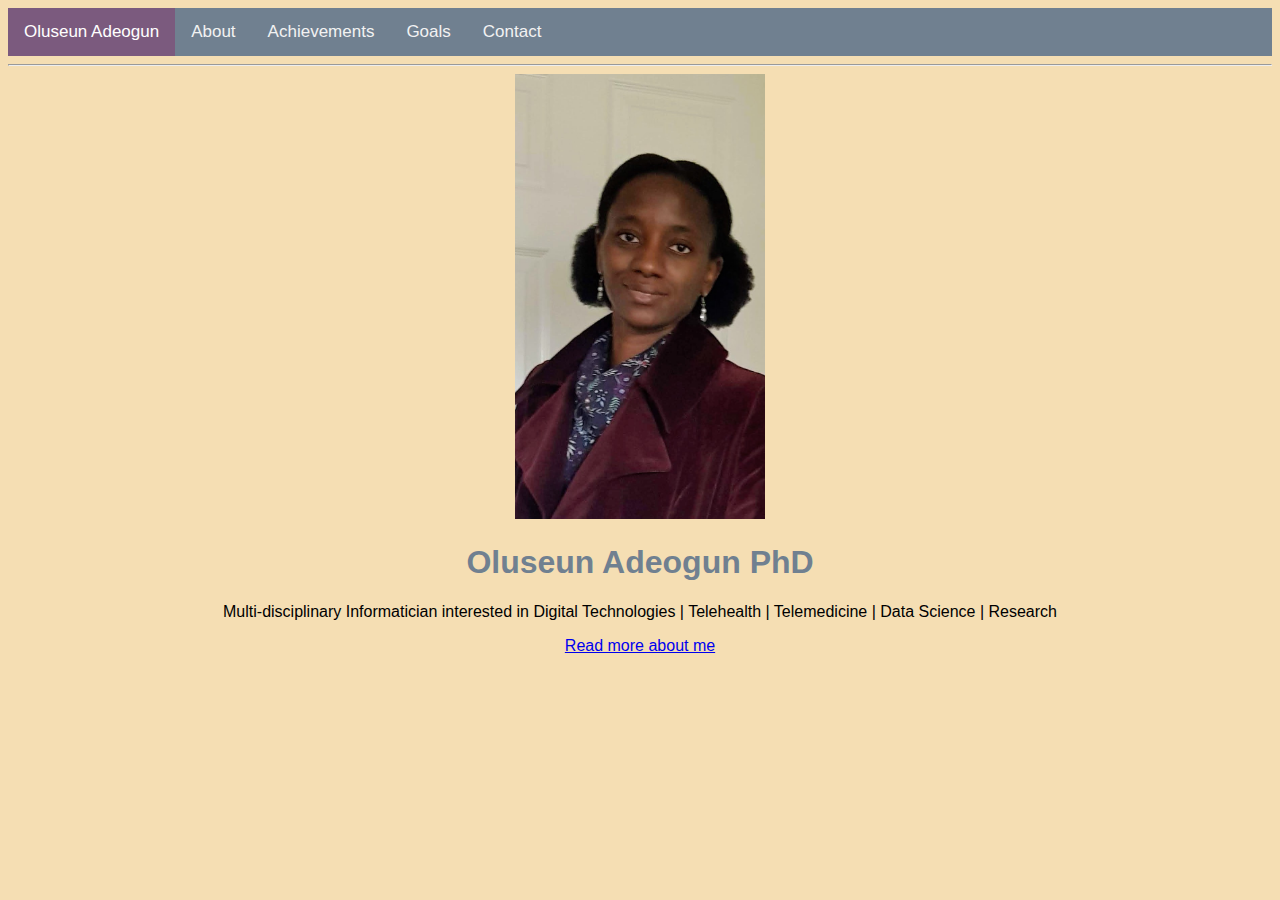
<file: index.html>
<!DOCTYPE html>

<html lang="en">

<head>
	<meta charset="utf-8">
	<title>Home</title>
  <link rel="stylesheet" type="text/css" href="cvStyle.css">
</head>
	
<body>

<div class="topnav">   
  <a class="active" href="index.html">Oluseun Adeogun</a>
  <a href="about.html">About</a>
  <a href="achievements.html">Achievements</a>
  <a href="goals.html">Goals</a>
  <a href="contact.html">Contact</a>
</div>

<hr>
<div class="home">
<img src="MyPhoto.jpg" alt="Oluseun's Photo" width="250"><h1>Oluseun Adeogun PhD</h1>
<p>Multi-disciplinary Informatician interested in Digital Technologies | Telehealth | Telemedicine | Data Science | Research </p>
<p><a href="about.html">Read more about me</a></p>

</div>

</body>

</html>
</file>
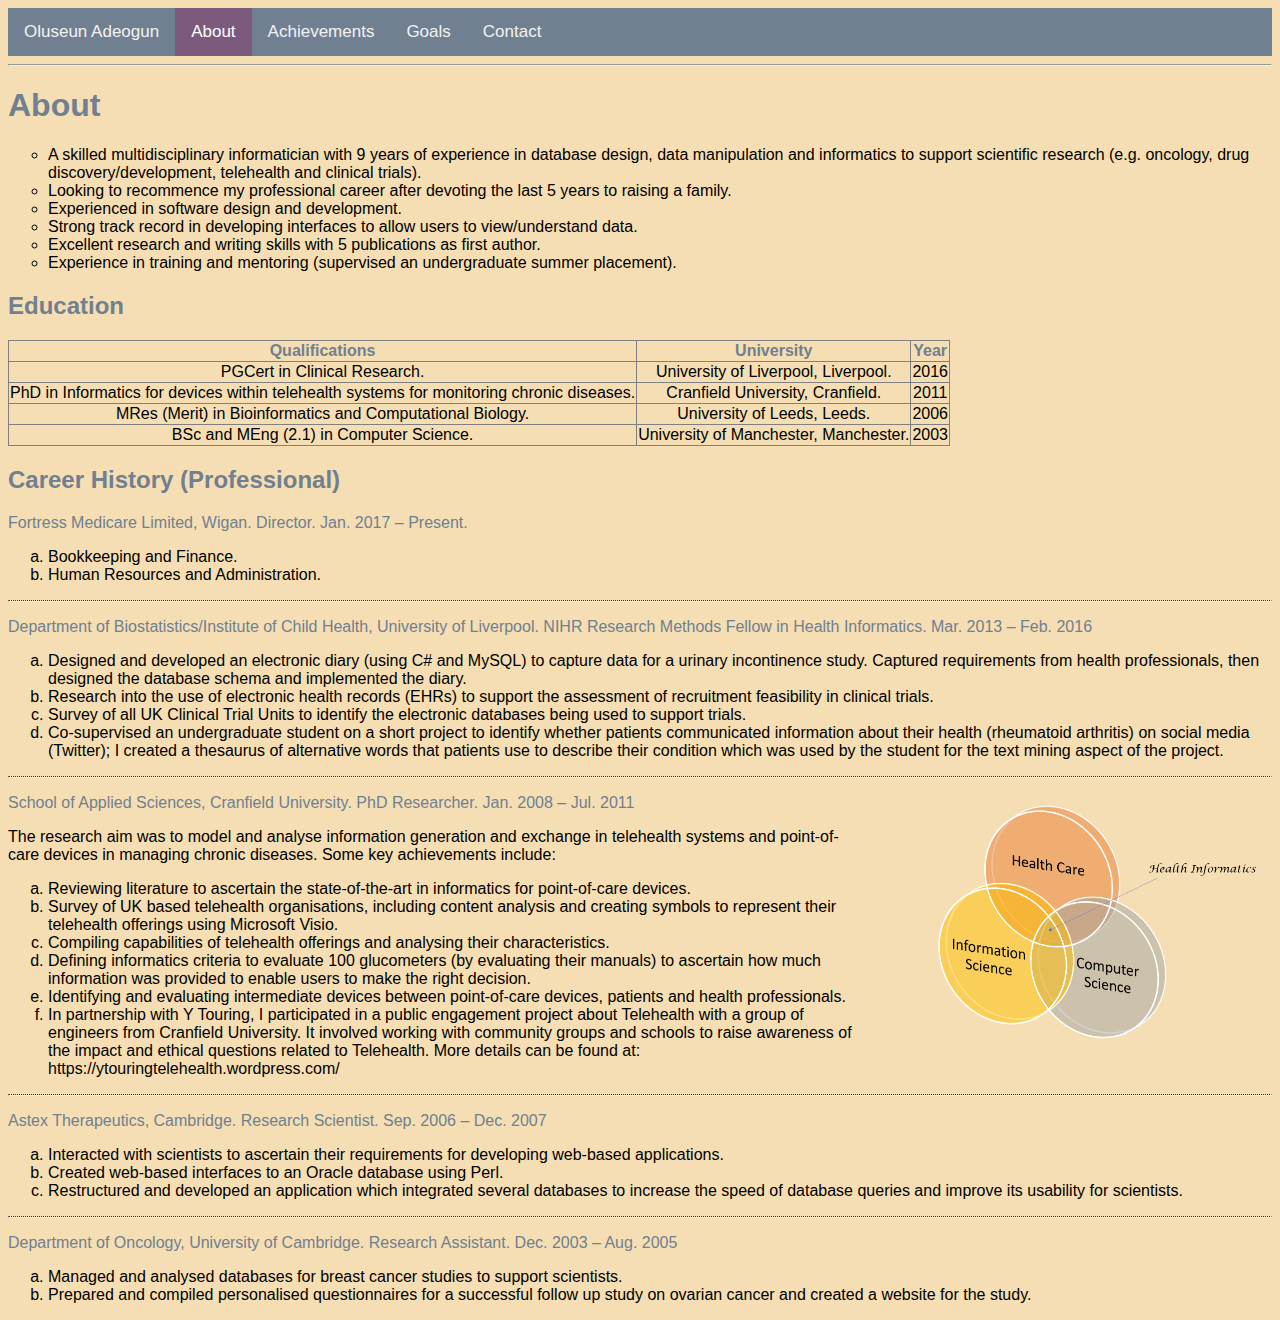
<file: about.html>
<!DOCTYPE html>

<html lang="en">

<head>
	<meta charset="utf-8">
	<title>Home</title>
  <link rel="stylesheet" type="text/css" href="cvStyle.css">
</head>
	
<body>

<div class="topnav">   
  <a href="index.html">Oluseun Adeogun</a>
  <a class="active" href="about.html">About</a>
  <a href="achievements.html">Achievements</a>
  <a href="goals.html">Goals</a>
  <a href="contact.html">Contact</a>
</div>
<hr>

<h1>About</h1>
<ul class="circle">
    <li>A skilled multidisciplinary informatician with 9 years of experience in database design, data manipulation and informatics to support scientific research (e.g. oncology, drug discovery/development, telehealth and clinical trials).</li>
    <li>Looking to recommence my professional career after devoting the last 5 years to raising a family.</li> 
    <li>Experienced in software design and development.</li>
    <li>Strong track record in developing interfaces to allow users to view/understand data.</li>
    <li>Excellent research and writing skills with 5 publications as first author.</li>
    <li>Experience in training and mentoring (supervised an undergraduate summer placement).</li>
</ul>

<h2>Education</h2>
<table>
    <tr>
        <th>Qualifications</th>
        <th>University</th>
        <th>Year</th>
    </tr>
    <tr>
        <td>PGCert in Clinical Research.</td>
        <td> University of Liverpool, Liverpool.</td>
        <td>2016</td>
    </tr>
    <tr>
        <td>PhD in Informatics for devices within telehealth systems for monitoring chronic diseases.</td>
        <td>Cranfield University, Cranfield.</td>
        <td>2011</td>
    </tr>
    <tr>
        <td>MRes (Merit) in Bioinformatics and Computational Biology.</td>
        <td>University of Leeds, Leeds. </td>
        <td>2006</td>
    </tr>
    <tr>
        <td>BSc and MEng (2.1) in Computer Science.</td>
        <td>University of Manchester, Manchester.</td>
        <td>2003</td>
    </tr>
    
</table>


<h2>Career History (Professional)</h2>

<p class="employment">Fortress Medicare Limited, Wigan. Director. Jan. 2017 – Present.</p>
<ol class="alpha">
    <li>Bookkeeping and Finance.</li>
    <li>Human Resources and Administration.</li>
</ol>
<hr class="dotted">

<p class="employment">Department of Biostatistics/Institute of Child Health, University of Liverpool. NIHR Research Methods Fellow in Health Informatics. Mar. 2013 – Feb. 2016 </p>
<ol class="alpha">
    <li>Designed and developed an electronic diary (using C# and MySQL) to capture data for a urinary incontinence study. Captured requirements from health professionals, then designed the database schema and implemented the diary.</li>
    <li>Research into the use of electronic health records (EHRs) to support the assessment of recruitment feasibility in clinical trials. </li>
    <li>Survey of all UK Clinical Trial Units to identify the electronic databases being used to support trials.</li>
    <li>Co-supervised an undergraduate student on a short project to identify whether patients communicated information about their health (rheumatoid arthritis) on social media (Twitter); I created a thesaurus of alternative words that patients use to describe their condition which was used by the student for the text mining aspect of the project.</li>
</ol>
<hr class="dotted">

<img class="right_img" src="vennDiagram.png" alt="Informatics Venn Diagram">
<p class="employment">School of Applied Sciences, Cranfield University. PhD Researcher. Jan. 2008 – Jul. 2011</p>

The research aim was to model and analyse information generation and exchange in telehealth systems and point-of-care devices in managing chronic diseases. Some key achievements include:
<ol class="alpha">
    <li>Reviewing literature to ascertain the state-of-the-art in informatics for point-of-care devices.</li>
    <li>Survey of UK based telehealth organisations, including content analysis and creating symbols to represent their telehealth offerings using Microsoft Visio.</li>
    <li>Compiling capabilities of telehealth offerings and analysing their characteristics.</li>
    <li>Defining informatics criteria to evaluate 100 glucometers (by evaluating their manuals) to ascertain how much information was provided to enable users to make the right decision.</li>
    <li>Identifying and evaluating intermediate devices between point-of-care devices, patients and health professionals.</li>
    <li>In partnership with Y Touring, I participated in a public engagement project about Telehealth with a group of engineers from Cranfield University. It involved working with community groups and schools to raise awareness of the impact and ethical questions related to Telehealth. More details can be found at: https://ytouringtelehealth.wordpress.com/ </li>
</ol>
<hr class="dotted">

<p class="employment">Astex Therapeutics, Cambridge. Research Scientist. Sep. 2006 – Dec. 2007</p>
<ol class="alpha">
    <li>Interacted with scientists to ascertain their requirements for developing web-based applications.</li>
    <li>Created web-based interfaces to an Oracle database using Perl.</li>
    <li>Restructured and developed an application which integrated several databases to increase the speed of database queries and improve its usability for scientists. </li>
</ol>
<hr class="dotted">

<p class="employment">Department of Oncology, University of Cambridge. Research Assistant. Dec. 2003 – Aug. 2005 </p>
<ol class="alpha">
    <li>Managed and analysed databases for breast cancer studies to support scientists.</li>
    <li>Prepared and compiled personalised questionnaires for a successful follow up study on ovarian cancer and created a website for the study.</li>
</ol>
</body>

</html>
</file>
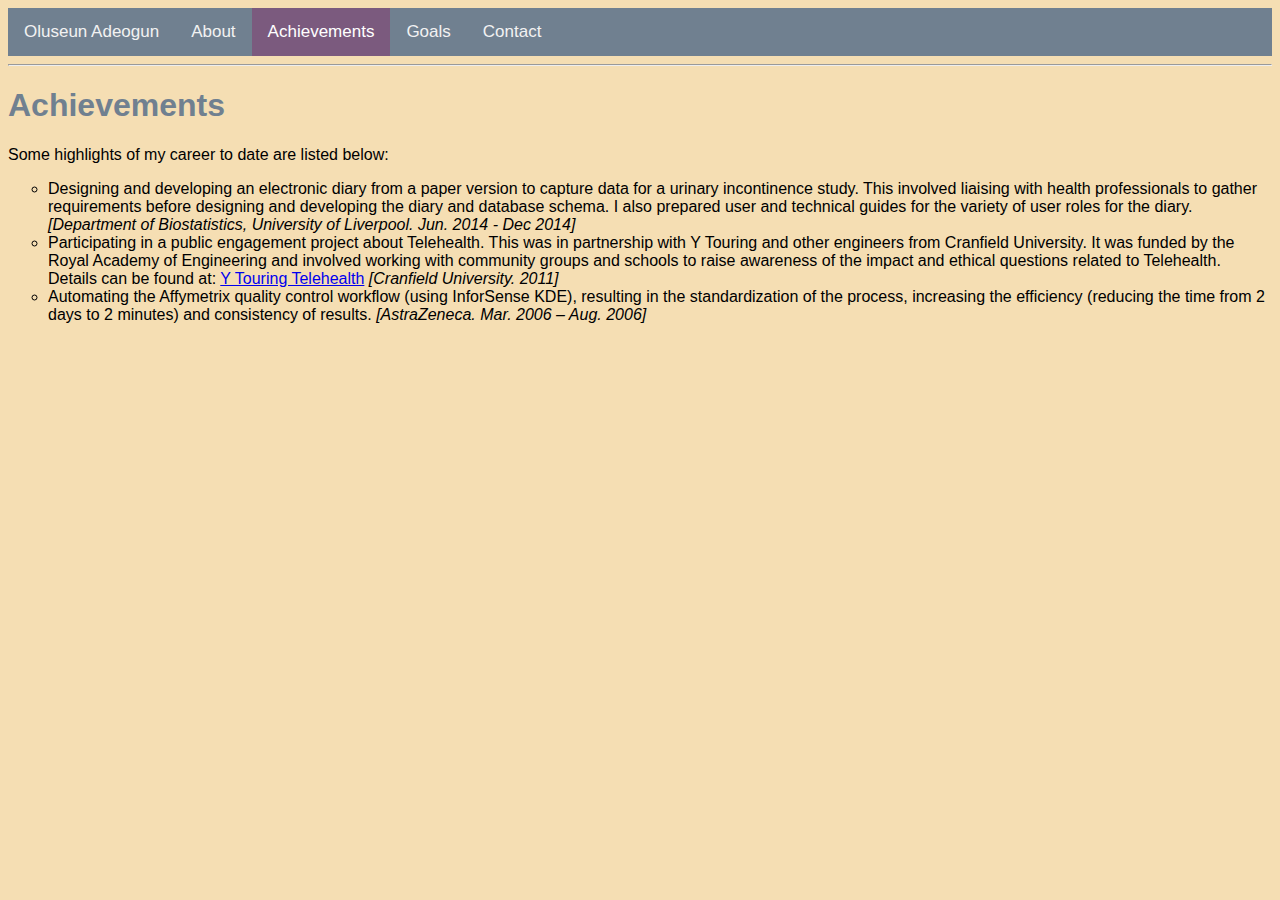
<file: achievements.html>
<!DOCTYPE html>

<html lang="en">

<head>
	<meta charset="utf-8">
	<title>Achievements</title>
    <link rel="stylesheet" type="text/css" href="cvStyle.css">
</head>
	
<body>
    <div class="topnav">   
        <a href="index.html">Oluseun Adeogun</a>
        <a href="about.html">About</a>
        <a class="active" href="achievements.html">Achievements</a>
        <a href="goals.html">Goals</a>
        <a href="contact.html">Contact</a>
      </div>
<hr>

<h1>Achievements</h1>

Some highlights of my career to date are listed below:
<ul class="circle">
    <li>
        Designing and developing an electronic diary from a paper version to capture data for a urinary incontinence study. 
        This involved liaising with health professionals to gather requirements before designing and developing the diary and database schema. I also prepared user and technical guides for the variety of user roles for the diary.
        <em>[Department of Biostatistics, University of Liverpool. Jun. 2014 - Dec 2014]</em>
    </li>

    <li>
        Participating in a public engagement project about Telehealth. This was in partnership with Y Touring and other engineers 
        from Cranfield University. It was funded by the Royal Academy of Engineering and involved working with community groups and
         schools to raise awareness of the impact and ethical questions related to Telehealth. 
         Details can be found at: <a href="https://ytouringtelehealth.wordpress.com/media-library/workshop-day/" target="_blank">Y Touring Telehealth</a> 
         <em>[Cranfield University. 2011]</em>
    </li>

    <li>
        Automating the Affymetrix quality control workflow (using InforSense KDE), resulting in the standardization of the process, increasing the efficiency (reducing the time from 2 days to 2 minutes) and consistency of results.
        <em>[AstraZeneca. Mar. 2006 – Aug. 2006]</em>
    </li>
</ul>
</body>

</html>
</file>
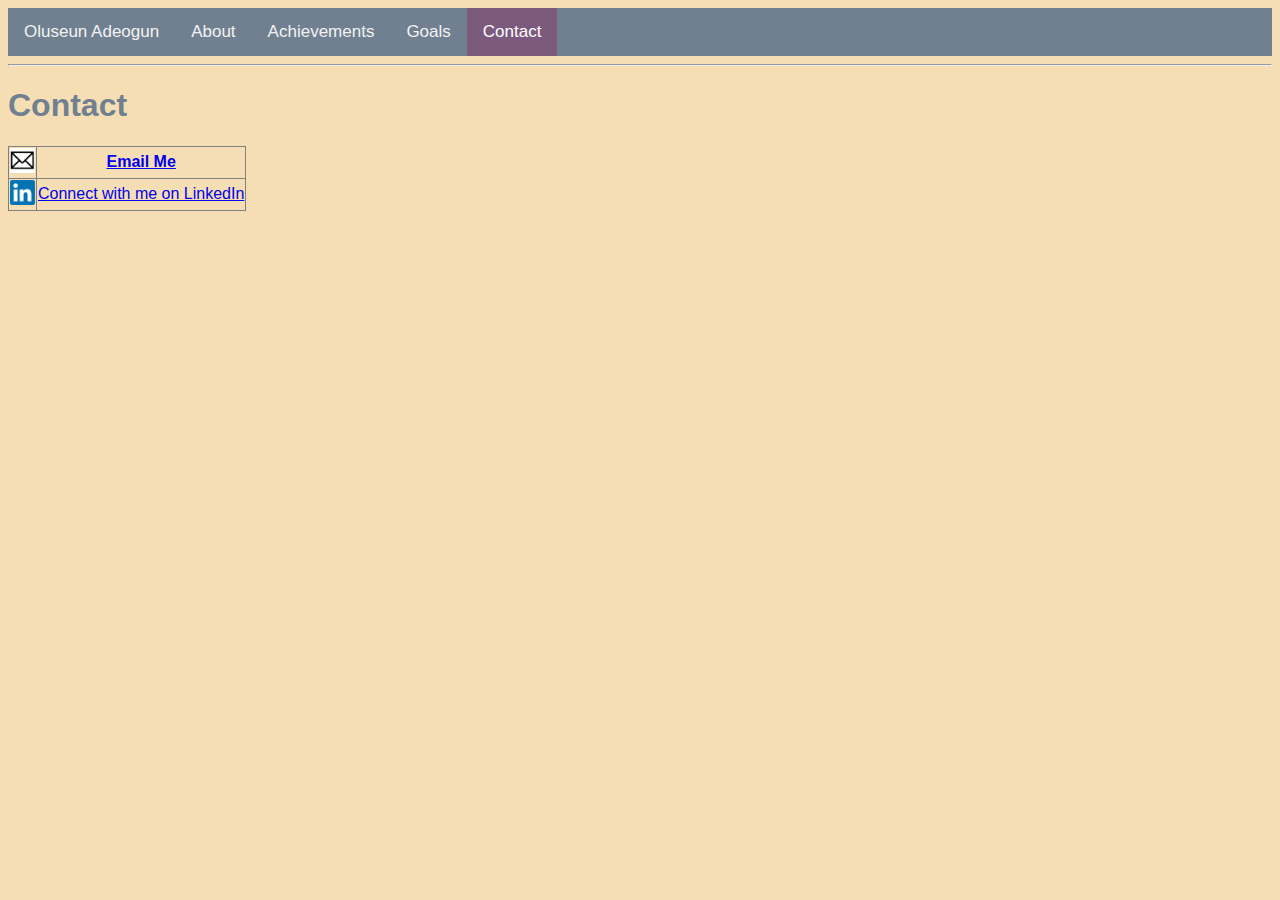
<file: contact.html>
<!DOCTYPE html>

<html lang="en">

<head>
	<meta charset="utf-8">
	<title>Contact</title>
    <link rel="stylesheet" type="text/css" href="cvStyle.css">
</head>
	
<body>
    <div class="topnav">   
        <a href="index.html">Oluseun Adeogun</a>
        <a href="about.html">About</a>
        <a href="achievements.html">Achievements</a>
        <a href="goals.html">Goals</a>
        <a class="active" href="contact.html">Contact</a>
      </div>
<hr>

<h1>Contact</h1>

<table>
    <tr>
        <th><a href="mailto:oluseunadeogun@gmail.com"><img src="email.png" alt="Email Logo" width="25"></a></th>
        <th><a href="mailto:oluseunadeogun@gmail.com">Email Me</a></th>
    </tr>
    
    <tr>
        <td><a href="https://www.linkedin.com/in/oluseun-adeogun-2017/" target="_blank"><img src="linkedIn.png" alt="LinkedIn Logo" width="25"></a></td>
        <td><a href="https://www.linkedin.com/in/oluseun-adeogun-2017/" target="_blank">Connect with me on LinkedIn</a></td>
    </tr>     
</table>
            
</body>

</html>
</file>
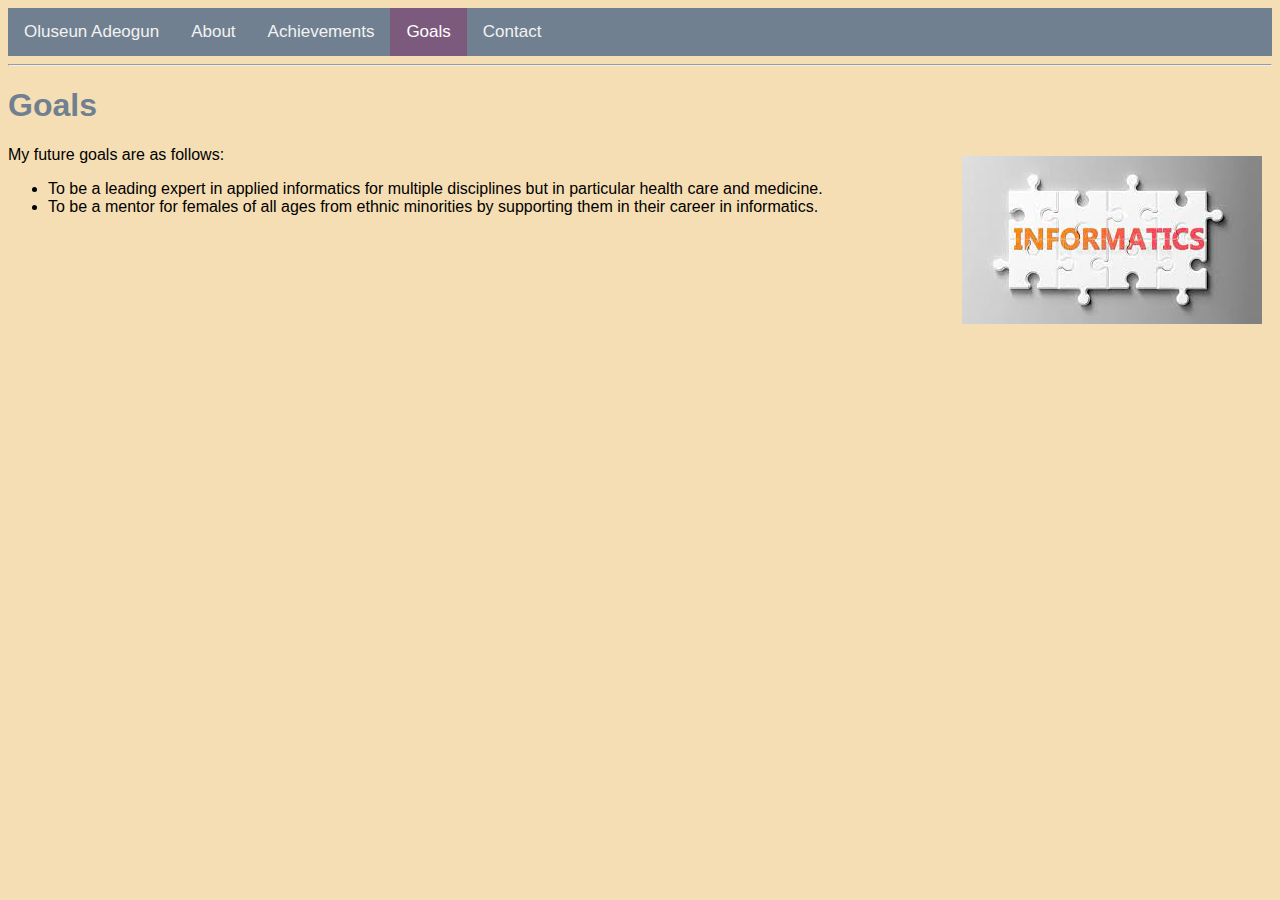
<file: goals.html>
<!DOCTYPE html>

<html lang="en">

<head>
	<meta charset="utf-8">
	<title>Goals</title>
	<link rel="stylesheet" type="text/css" href="cvStyle.css">
</head>

<body>
	<div class="topnav">   
		<a href="index.html">Oluseun Adeogun</a>
		<a href="about.html">About</a>
		<a href="achievements.html">Achievements</a>
		<a class="active" href="goals.html">Goals</a>
		<a href="contact.html">Contact</a>
	  </div>
<hr>
<h1>Goals</h1><img class="goals_img" src="informaticsJigsaw.jpg" alt="Informatics Venn Diagram">
<p>My future goals are as follows:</p>
	<ul>
		<li>
			To be a leading expert in applied informatics for multiple disciplines but in particular health care and medicine.
		</li>
		<li>
			To be a mentor for females of all ages from ethnic minorities by supporting them in their career in informatics.
		</li>
	</ul>
	

</body>

</html>
</file>
<file: cvStyle.css>
h1,h2,h3,h4,h5{
    color: slategray;
}

.home{
    text-align: center;
}

p {    
    font-family:'Lucida Sans', 'Lucida Sans Regular', 'Lucida Grande', 'Lucida Sans Unicode', Geneva, Verdana, sans-serif;
}

.employment{
    color: slategray;
}

strong{
    color: darkcyan;
}



body{
    background-color: wheat;
    /*background-image: url("informaticsVennDiagram.jpg");*/
    /*background-repeat: no-repeat;*/
    font-family:'Lucida Sans', 'Lucida Sans Regular', 'Lucida Grande', 'Lucida Sans Unicode', Geneva, Verdana, sans-serif;
}

/* to differentiate between different classes to display different images in the background depending on the page */
.informatics1{
    background-image: url("informaticsJigsaw.jpg");
    background-repeat: no-repeat;
    background-position: center center;
}

.right_img {
    float: right;    
    width: 400px;    
    padding: 10px;
  }

.goals_img {
    float: right;    
    width: 300px;    
    padding: 10px;
  }

/* Formatting Lists */
ul.circle{
    list-style-type: circle;
}

ol.alpha{
    list-style-type:lower-alpha;
}

/**** Formatting for tables ****/
table{    
    border-collapse: collapse;
}
th{
    text-align: center;
    border: 1px solid grey;    
    font-family:'Lucida Sans', 'Lucida Sans Regular', 'Lucida Grande', 'Lucida Sans Unicode', Geneva, Verdana, sans-serif;
    color: slategray;  
}

td{
    text-align: center;
    border: 1px solid grey;    
    font-family:'Lucida Sans', 'Lucida Sans Regular', 'Lucida Grande', 'Lucida Sans Unicode', Geneva, Verdana, sans-serif;    
}

/**************** Navigation bar ****************/
/* Top navigation bar */
.topnav {
    background-color: slategray;
    overflow: hidden;
  }
  
  /* Style the links inside the navigation bar */
  .topnav a {
    float: left;
    color: #f2f2f2;
    text-align: center;
    padding: 14px 16px;
    text-decoration: none;
    font-size: 17px;
  }
  
  /* Change the color of links on hover */
  .topnav a:hover {
    background-color: #ddd;
    color: black;
  }
  
  /* Add a color to the active/current link */
  .topnav a.active {
    background-color: #7b5a7e;
    color: white;
  }

/* Dotted red border */
hr.dotted {
    border-top: 1px dotted rgb(14, 61, 107);
  }
</file>
